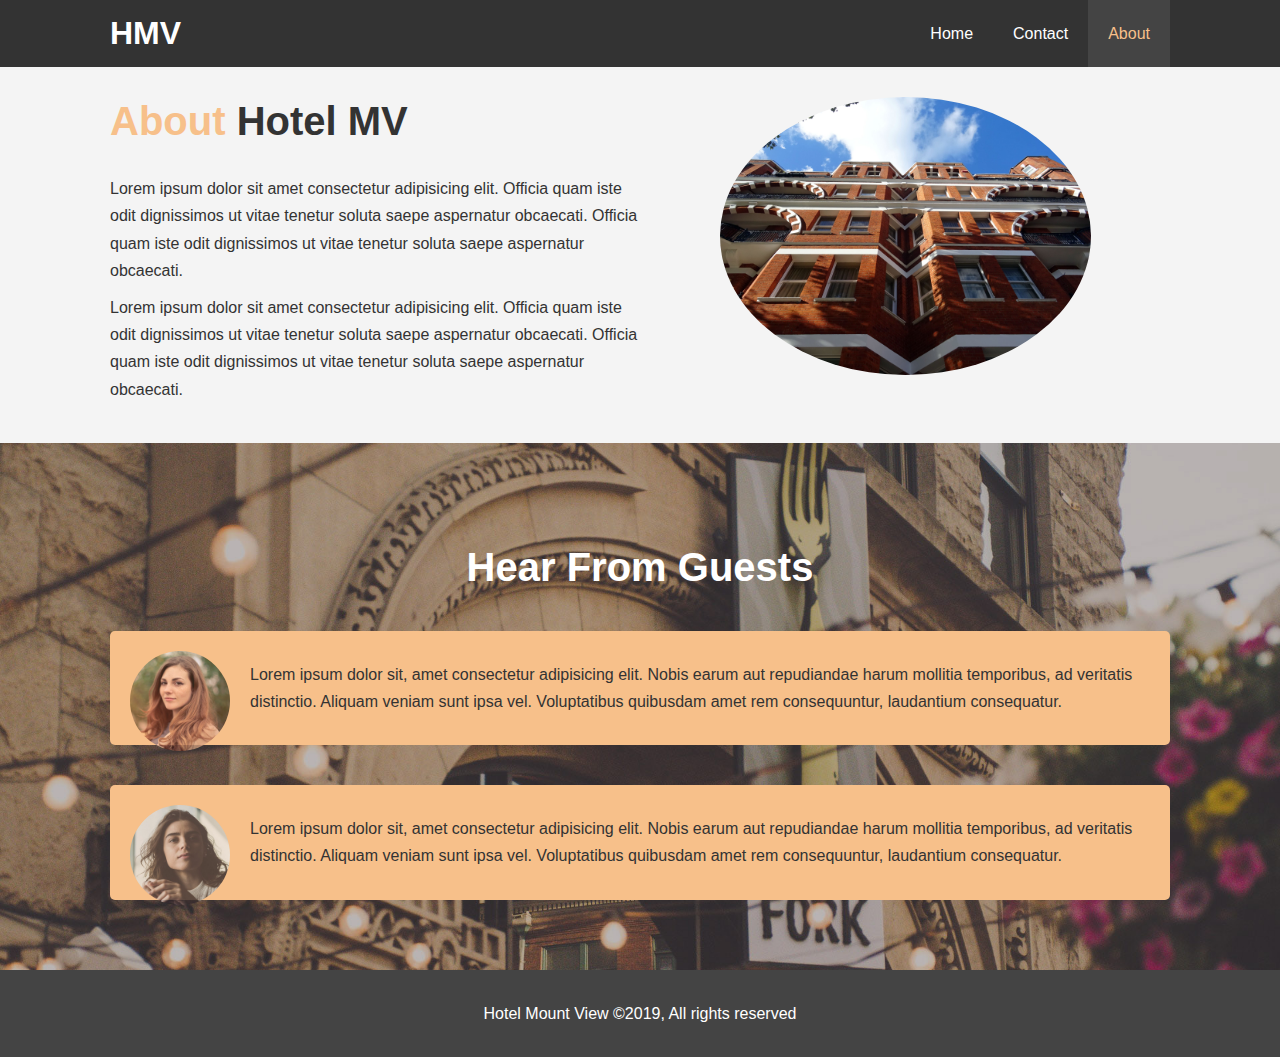
<file: about.html>
<!DOCTYPE html>
<html lang="en">
<head>
    <meta charset="UTF-8">
    <meta name="viewport" content="width=device-width, initial-scale=1.0">
    <meta name="description" content="Welcome to the most extraoridinary hotel at the Pokhara valley.">
    <meta name="keywords" content="hotel, tourism, pokhara">
    <link rel="stylesheet" href="css/style.css">
    <link rel="stylesheet" media="screen and (max-width: 768px )" href="css/mobile.css">
    <title>Hotel Mount View | About</title>
</head>
<body>
    <!-- Starting with the header and navbars -->
    <header>
        <nav id="navbar">
            <div class="container">
                <h1 class="logo"><a href="index.html">HMV</a></h1>
                <ul>
                    <li><a href="index.html">Home</a></li>
                    <li><a href="contact.html">Contact</a></li>
                    <li><a class="current" href="about.html">About</a></li>
                </ul>
            </div>
        </nav>
    </header>

    <section id="about-info" class="bg-light py-3">
        <div class="container">
            <div class="info-left">
                <h1 class="l-heading"><span class="text-primary">About </span> Hotel MV</h1>
                <p>Lorem ipsum dolor sit amet consectetur adipisicing elit. Officia quam iste odit dignissimos ut vitae tenetur soluta saepe aspernatur obcaecati. Officia quam iste odit dignissimos ut vitae tenetur soluta saepe aspernatur obcaecati.
                </p>
                <p>Lorem ipsum dolor sit amet consectetur adipisicing elit. Officia quam iste odit dignissimos ut vitae tenetur soluta saepe aspernatur obcaecati. Officia quam iste odit dignissimos ut vitae tenetur soluta saepe aspernatur obcaecati.
                </p>
            </div>
            <div class="info-right">
                <img src="./img/photo-2.jpg" alt="hotel">
            </div>
        </div>
    </section>

    <div class="clr"></div>

    <section id="testimonials" class="py-3">
        <div class="container">
            <h2 class="l-heading">Hear From Guests</h2>
            <div class="testimonial bg-primary">
                <img src="./img/person-1.jpg" alt="samantha">
                <p>Lorem ipsum dolor sit, amet consectetur adipisicing elit. Nobis earum aut repudiandae harum mollitia temporibus, ad veritatis distinctio. Aliquam veniam sunt ipsa vel. Voluptatibus quibusdam amet rem consequuntur, laudantium consequatur.</p>
            </div>
            <div class="testimonial bg-primary">
                <img src="./img/person-2.jpg" alt="Sara">
                <p>Lorem ipsum dolor sit, amet consectetur adipisicing elit. Nobis earum aut repudiandae harum mollitia temporibus, ad veritatis distinctio. Aliquam veniam sunt ipsa vel. Voluptatibus quibusdam amet rem consequuntur, laudantium consequatur.</p>
            </div>
        </div>
    </section>

    <footer id="main-footer">
        <p>Hotel Mount View &copy;2019, All rights reserved</p>
    </footer>
</body>
</html>
</file>
<file: css/mobile.css>
#navbar .logo {
  float: none;
  text-align: center;
}

#navbar ul, #navbar ul li {
  float: none;
}

#navbar ul li a {
  padding: 5px;
  border-bottom: #444 dotted 1px;
}

/* Showcase */
#showcase {
  height: 100%;
}

#showcase .showcase-content {
  padding-top: 70px;
  padding-bottom: 30px;
}

/* Home Info */
#home-info {
  height: 550px;
}

#home-info .info-img {
  display: none;
}

#home-info .info-content {
  float: none;
  width: 100%;
}

/* Boxes */
.box {
  float: none;
  width: 100%;
}

/* About */
#about-info .info-right, #about-info .info-left {
  float: none;
  width: 100%;
}

#about-info .info-right {
  margin-top: 30px;
}

.l-heading {
  text-align: center;
}

/* Contact */
#contact-info .box {
  border-bottom: #444 dotted 1px;
}
</file>
<file: css/style.css>
/* CSS */
/* Css reset */


*{
    margin: 0;
    padding: 0;
    box-sizing: border-box;
}

/* Maain styling  */

/* Body */

html,body{
    font-family: 'Segoe UI', Tahoma, Geneva, Verdana, sans-serif;
    line-height: 1.7em;
}

a{
    color: #333;
    text-decoration: none;
}
h1, h2,h3{
    padding-bottom: 20px;
}
p{
    margin: 10px 0;
}

/* utility classes */

.container{
    margin: auto;
    max-width: 1100px;
    overflow: auto;
    padding: 0 20px;
}

.text-primary {
    color: #f7c08a;
}

.lead {
    font-size: 20px;
}

.btn{
    display: inline-block;
    font-size: 18px;
    background:#333;
    color: #fff;
    padding: 13px 20px;
    border: none;
    cursor: pointer;
}

.btn-light{
    background: #f4f4f4;
    color: #333;
}

.bg-dark {
    background: #333;
    color: #fff;
}
.bg-light {
    background: #f4f4f4;
    color: #333;
}
.bg-primary {
    background: #f7c08a;
    color: #333;
}
.clr{
    clear: both;
}

.l-heading{
    font-size: 40px;
    line-height: 1.2;
}


/* padding */
.py-1 { padding: 10px 0; }
.py-2 { padding: 20px 0; }
.py-3 { padding: 30px 0; }


.btn:hover{
    background: #f7c08a;
    color: #fff;
}

/* Navbar */

#navbar{
    background: #333;
    color: #fff;
    overflow: auto;
}

#navbar a{
    color: #fff;
}

#navbar .logo {
    float: left;
    padding-top: 20px;
  }

#navbar h1{
    float: left;
    padding-top: 20px;

}

#navbar ul {
    list-style: none;
    float: right;
}

#navbar ul li {
    float: left;
}

#navbar ul li a {
    display: block;
    padding: 20px;
    text-align: center;
}

#navbar ul li a:hover,
#navbar ul li a.current{
    background: #444;
    color:  #f7c08a;
}


/* showcase */

#showcase {
    background: url('../img/showcase.jpg') no-repeat center center/cover;
    min-height: 600px;
}

#showcase .showcase-content {
    color: #fff;
    text-align: center;
    padding-top: 170px;
}

#showcase .showcase-content h1{
    font-size: 60px;
    line-height: 1.2em;
}

#showcase .showcase-content p{
    padding-bottom: 20px;
    line-height: 1.7em;
}

/* home info */

#home-info {
    height: 450px;
}

#home-info .info-img {
    float: left;
    width: 50%;
    background: url('../img/photo-1.jpg') no-repeat;
    height: 100%;
}

#home-info .info-content {
    float: right;
    width: 50%;
    height: 100%;
    text-align: center;
    padding: 50px 30px;
    overflow: hidden;
}

#home-info .info-content p{
    padding-bottom: 30px;
}

/* features */
.box{
    float: left;
    width: 33.3%;
    padding: 50px;
    text-align: center;
}

.box i{
    margin-bottom: 10px;
}

/* About info */
#about-info .info-right{
    float: right;
    width: 50%;
    min-height: 100%;
}

#about-info .info-right img{
    width: 70%;
    display: block;
    margin: auto;
    border-radius: 50%;
}
#about-info .info-left {
    float: left;
    width: 50%;
    min-height: 100%;
}

/* testimonials */
#testimonials{
    height: 100%;
    background: url('../img/test-bg.jpg') no-repeat center center/cover;
    padding-top: 100px;
}
#testimonials h2{
    color: #fff;
    text-align: center;
    padding-bottom: 40px;
    
}

#testimonials .testimonial img{
    width: 100px;
    float: left;
    margin-right: 20px;
    border-radius: 50%;
    opacity: 0.8;
}

#testimonials .testimonial{
    padding: 20px;
    margin-bottom: 40px;
    border-radius: 5px;
}


/* Contact form */

#contact-form .form-group{
    margin-bottom: 20px;
}

#contact-form label{
    display: block;
    margin-bottom: 5px;
}

#contact-form input,
#contact-form textarea{
    width: 100%;
    padding: 10px;
    border: 1px #ddd solid;
}
#contact-form textarea{
    height: 200px;
}

#contact-form input:focus,
#contact-form textarea:focus{
    outline: none;
    border-color: #f7c08a;
}

/* footer */
#main-footer{
    text-align: center;
    background: #444;
    color: #fff;
    padding: 20px;
}
</file>
